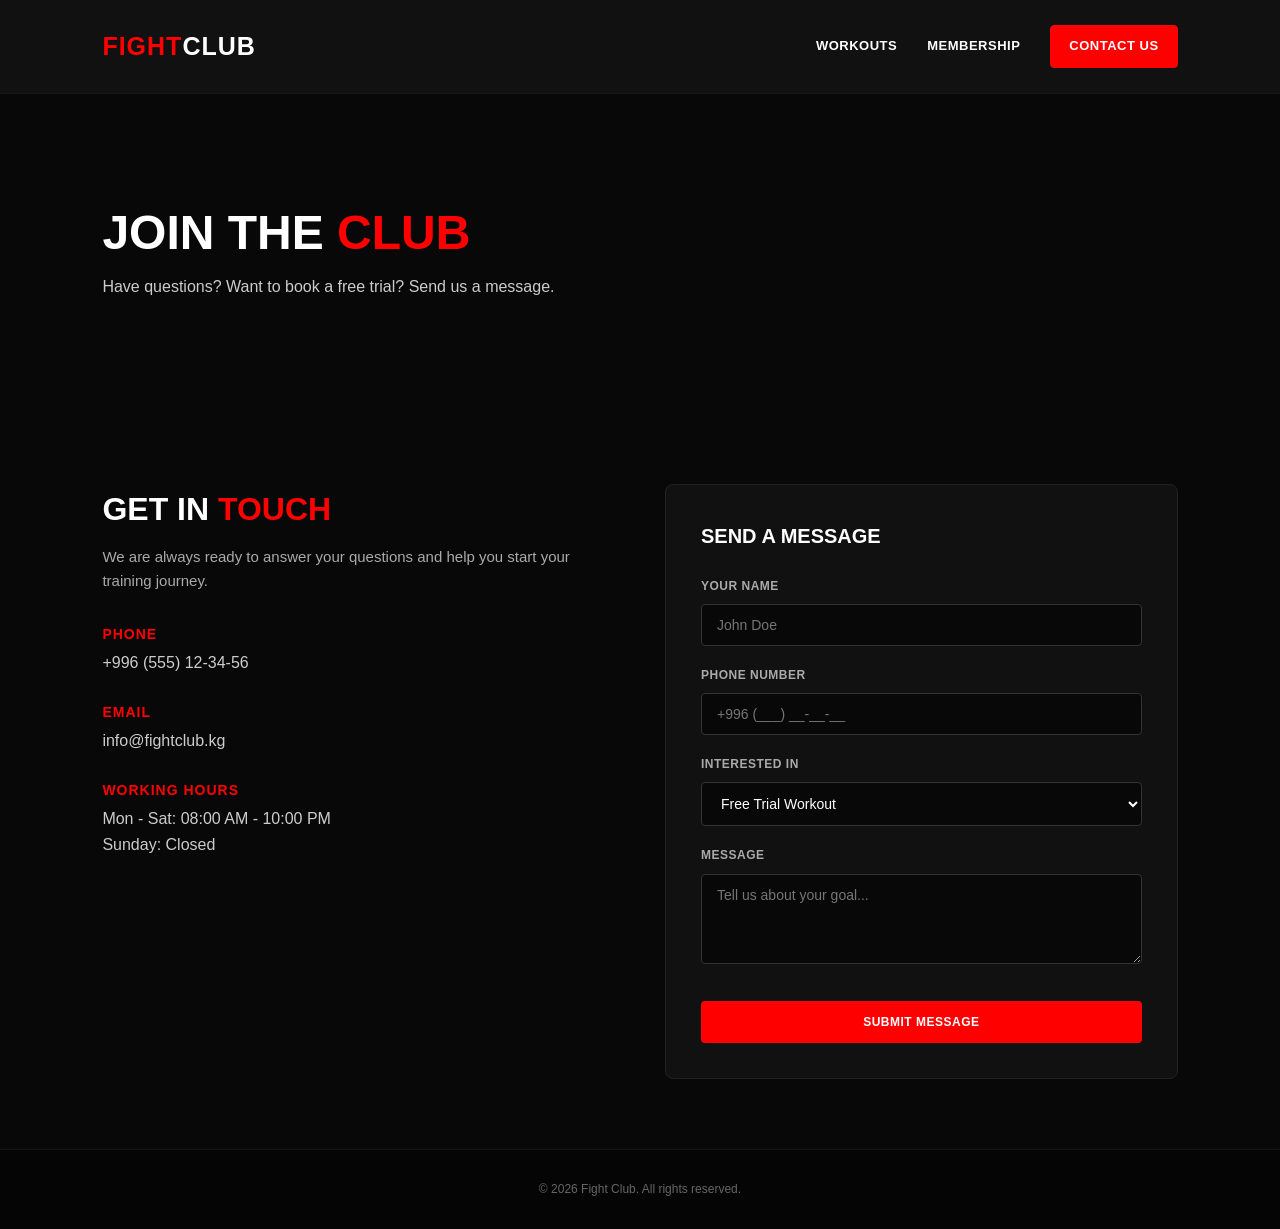
<file: contact.html>
<!DOCTYPE html>
<html lang="en">
<head>
  <meta charset="UTF-8">
  <meta name="viewport" content="width=device-width, initial-scale=1">
  <meta name="description" content="Contact Fight Club - Get in touch with us">
  <title>Contact Us — Fight Club</title>

  <style>
    /* ==========================================
       ОБЩИЕ СТИЛИ
       ========================================== */
    * {
      margin: 0;
      padding: 0;
      box-sizing: border-box;
      scroll-behavior: smooth;
    }

    body {
      background-color: #080808;
      color: #ffffff;
      font-family: Arial, sans-serif;
      line-height: 1.6;
    }

    /* ==========================================
       ШАПКА (HEADER)
       ========================================== */
    header {
      display: flex;
      justify-content: space-between;
      align-items: center;
      padding: 25px 8%;
      background-color: #111111;
      border-bottom: 1px solid #151515;
    }

    .logo {
      color: red;
      font-size: 25px;
      font-weight: bold;
      text-decoration: none;
      letter-spacing: 1px;
    }

    .logo span {
      color: #ffffff;
    }

    nav {
      display: flex;
      align-items: center;
      gap: 30px;
    }

    nav a {
      color: #ffffff;
      text-decoration: none;
      font-size: 13px;
      font-weight: bold;
      letter-spacing: 0.5px;
      transition: color 0.2s;
    }

    nav a:hover {
      color: red;
    }

    .contact-button {
      border: 1px solid red;
      background-color: red;
      color: #ffffff;
      padding: 10px 18px;
      border-radius: 4px;
      transition: all 0.2s ease;
    }

    .contact-button:hover {
      background-color: darkred;
      border-color: darkred;
    }

    /* ==========================================
       ГЛАВНЫЙ БАННЕР КОНТАКТОВ (HERO)
       ========================================== */
    .hero {
      min-height: 320px;
      display: flex;
      align-items: center;
      padding: 60px 8%;
      background: 
        linear-gradient(90deg, #080808 20%, rgba(8, 8, 8, 0.6)),
        url("https://images.unsplash.com/photo-1549719386-74dfcbf7dbed?auto=format&fit=crop&w=1600&q=80");
      background-size: cover;
      background-position: center;
    }

    .hero h1 {
      font-size: 48px;
      line-height: 1.05;
      margin-bottom: 15px;
      text-transform: uppercase;
    }

    .hero h1 span {
      color: red;
    }

    .hero p {
      color: #ccc;
      font-size: 16px;
      max-width: 550px;
    }

    /* ==========================================
       ОСНОВНАЯ СЕКЦИЯ С ФОРМОЙ И ИНФОЙ
       ========================================== */
    .section {
      padding: 70px 8%;
      border-bottom: 1px solid #151515;
    }

    .contact-grid {
      display: grid;
      grid-template-columns: 1fr 1fr;
      gap: 50px;
    }

    .section-title {
      font-size: 32px;
      margin-bottom: 10px;
      text-transform: uppercase;
    }

    .section-title span {
      color: red;
    }

    .description {
      color: #aaa;
      margin-bottom: 30px;
      font-size: 15px;
    }

    /* Информационные блоки */
    .info-item {
      margin-bottom: 25px;
    }

    .info-item h3 {
      font-size: 14px;
      color: red;
      letter-spacing: 1px;
      margin-bottom: 5px;
    }

    .info-item p,
    .info-item a {
      color: #ccc;
      font-size: 16px;
      text-decoration: none;
      transition: color 0.2s;
    }

    .info-item a:hover {
      color: #ffffff;
    }

    /* Оформление формы */
    .contact-form-wrapper {
      background-color: #111111;
      border: 1px solid #222222;
      padding: 35px;
      border-radius: 8px;
    }

    .contact-form h3 {
      font-size: 20px;
      margin-bottom: 25px;
      text-transform: uppercase;
    }

    .form-group {
      margin-bottom: 20px;
    }

    .form-group label {
      display: block;
      font-size: 12px;
      font-weight: bold;
      color: #aaa;
      margin-bottom: 8px;
      letter-spacing: 0.5px;
    }

    .form-group input,
    .form-group select,
    .form-group textarea {
      width: 100%;
      padding: 12px 15px;
      background-color: #080808;
      border: 1px solid #333333;
      color: #ffffff;
      border-radius: 4px;
      font-family: Arial, sans-serif;
      font-size: 14px;
      outline: none;
      transition: border-color 0.2s;
    }

    .form-group input:focus,
    .form-group select:focus,
    .form-group textarea:focus {
      border-color: red;
    }

    /* Кнопки */
    .button {
      display: inline-block;
      background-color: red;
      color: #ffffff;
      text-decoration: none;
      border: none;
      padding: 13px 22px;
      font-weight: bold;
      font-size: 12px;
      border-radius: 4px;
      cursor: pointer;
      transition: background-color 0.2s;
      letter-spacing: 0.5px;
    }

    .button:hover {
      background-color: darkred;
    }

    .form-button {
      width: 100%;
      padding: 14px;
      margin-top: 10px;
    }

    /* ПОДВАЛ */
    footer {
      text-align: center;
      padding: 30px;
      color: #666666;
      font-size: 12px;
      background-color: #050505;
    }

    /* АДАПТИВНОСТЬ */
    @media (max-width: 768px) {
      header {
        flex-direction: column;
        gap: 20px;
        padding: 20px;
      }

      nav {
        flex-wrap: wrap;
        justify-content: center;
        gap: 15px;
      }

      .contact-grid {
        grid-template-columns: 1fr;
        gap: 40px;
      }

      .hero {
        min-height: 260px;
        padding: 40px 6%;
      }

      .hero h1 {
        font-size: 34px;
      }

      .section {
        padding: 40px 6%;
      }
    }
  </style>
</head>
<body id="top">

  <header>
    <a class="logo" href="index.html">FIGHT<span>CLUB</span></a>
    <nav aria-label="Main navigation">
      <a href="index.html#workouts">WORKOUTS</a>
      <a href="index.html#membership">MEMBERSHIP</a>
      <a href="contact.html" class="contact-button">CONTACT US</a>
    </nav>
  </header>

  <main>
    <section class="hero">
      <div class="hero-content">
        <h1>JOIN THE <span>CLUB</span></h1>
        <p>Have questions? Want to book a free trial? Send us a message.</p>
      </div>
    </section>

    <section class="section">
      <div class="contact-grid">
        
        <!-- Контактная информация -->
        <div class="contact-info">
          <h2 class="section-title">Get In <span>Touch</span></h2>
          <p class="description">We are always ready to answer your questions and help you start your training journey.</p>

          <div class="info-item">
            <h3>PHONE</h3>
            <p><a href="tel:+996555123456">+996 (555) 12-34-56</a></p>
          </div>

          <div class="info-item">
            <h3>EMAIL</h3>
            <p><a href="mailto:info@fightclub.kg">info@fightclub.kg</a></p>
          </div>

          <div class="info-item">
            <h3>WORKING HOURS</h3>
            <p>Mon - Sat: 08:00 AM - 10:00 PM</p>
            <p>Sunday: Closed</p>
          </div>
        </div>

        <!-- Форма обратной связи -->
        <div class="contact-form-wrapper">
          <form class="contact-form" action="#" method="POST">
            <h3>SEND A MESSAGE</h3>
            
            <div class="form-group">
              <label for="name">YOUR NAME</label>
              <input type="text" id="name" name="name" placeholder="John Doe" required>
            </div>

            <div class="form-group">
              <label for="phone">PHONE NUMBER</label>
              <input type="tel" id="phone" name="phone" placeholder="+996 (___) __-__-__" required>
            </div>

            <div class="form-group">
              <label for="program">INTERESTED IN</label>
              <select id="program" name="program">
                <option value="trial">Free Trial Workout</option>
                <option value="beginner">Beginner Boxing</option>
                <option value="advanced">Advanced Sparring</option>
                <option value="membership">Membership Plans</option>
              </select>
            </div>

            <div class="form-group">
              <label for="message">MESSAGE</label>
              <textarea id="message" name="message" rows="4" placeholder="Tell us about your goal..."></textarea>
            </div>

            <button type="submit" class="button form-button">SUBMIT MESSAGE</button>
          </form>
        </div>

      </div>
    </section>
  </main>

  <footer>
    <p>&copy; 2026 Fight Club. All rights reserved.</p>
  </footer>

</body>
</html>
</file>
